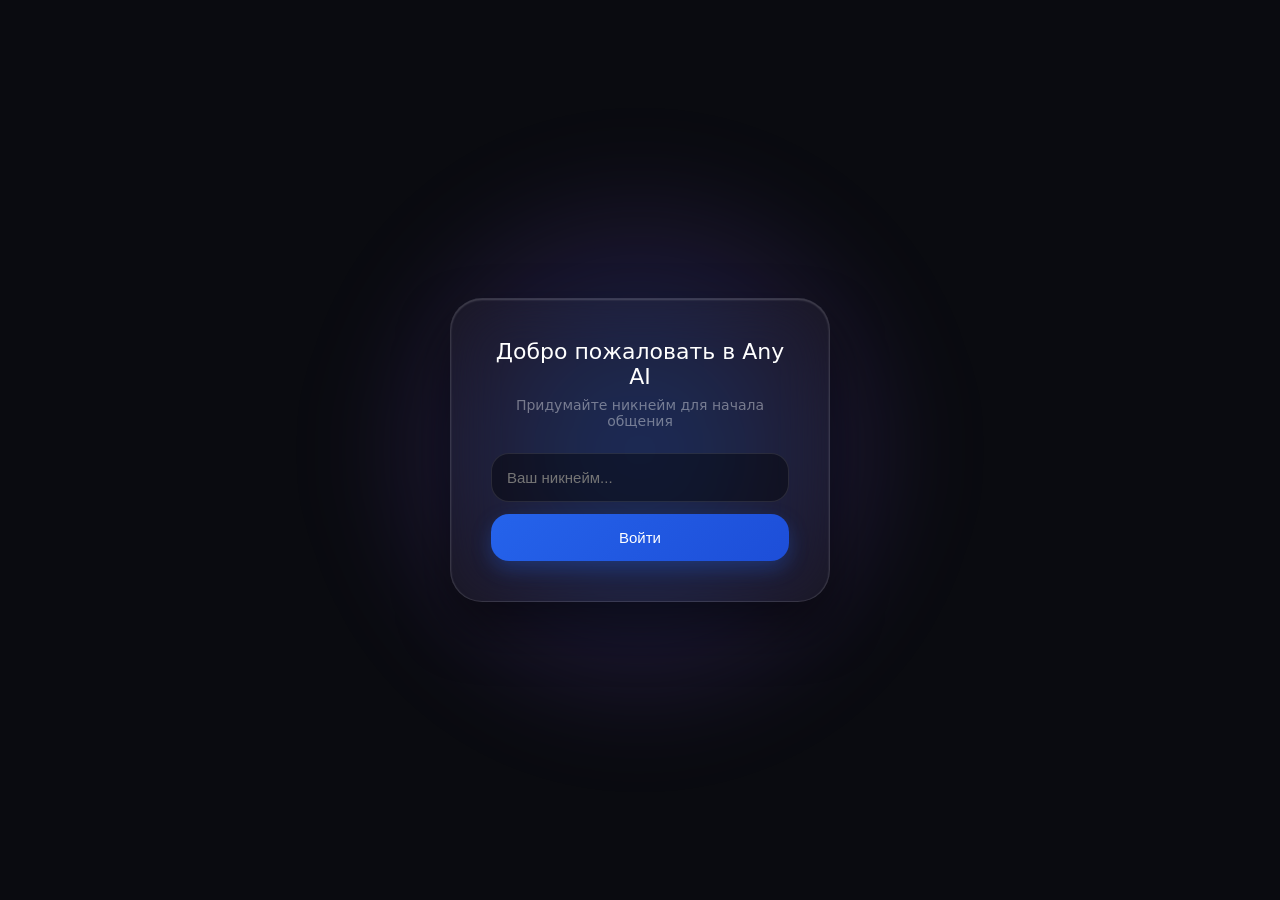
<file: index.html>
<!DOCTYPE html>
<html lang="ru">
<head>
    <meta charset="UTF-8">
    <meta name="viewport" content="width=device-width, initial-scale=1.0">
    <title>Any AI — Стеклянный Чат</title>
    <link rel="stylesheet" href="style.css">
</head>
<body>

    <div class="background-glow"></div>

    <div id="auth-box" class="glass-card">
        <h2>Добро пожаловать в Any AI</h2>
        <p>Придумайте никнейм для начала общения</p>
        <div class="input-group">
            <input type="text" id="username-input" placeholder="Ваш никнейм..." autocomplete="off">
            <button id="login-btn">Войти</button>
        </div>
    </div>

    <div id="chat-box" class="main-container hidden">
        <div id="reset-session" class="reset-btn">—</div>
        
        <h1 id="welcome-title">Привет, что дальше?</h1>

        <div id="messages" class="messages-container">
            </div>

        <div class="search-bar">
            <span class="plus-icon">+</span>
            <input type="text" id="userInput" placeholder="Спросить Any AI..." autocomplete="off">
            <span class="model-badge">MicroTensor ▾</span>
            <span class="mic-icon">🎙️</span>
        </div>
    </div>

    <script src="script.js"></script>
</body>
</html>
</file>
<file: style.css>
body {
    margin: 0;
    padding: 0;
    background-color: #0a0b10;
    font-family: 'Segoe UI', system-ui, -apple-system, sans-serif;
    color: #f0f4f9;
    height: 100vh;
    display: flex;
    justify-content: center;
    align-items: center;
    overflow: hidden;
    position: relative;
}

/* Идеально круглое и мягкое неоновое свечение на фоне */
.background-glow {
    position: absolute;
    width: 600px;
    height: 600px;
    background: radial-gradient(circle, rgba(37, 99, 235, 0.35) 0%, rgba(139, 92, 246, 0.12) 45%, rgba(0,0,0,0) 70%);
    top: 50%;
    left: 50%;
    transform: translate(-50%, -50%);
    z-index: 1;
    pointer-events: none;
    border-radius: 50%; 
    filter: blur(40px);
    animation: pulseGlow 7s infinite ease-in-out;
}

@keyframes pulseGlow {
    0%, 100% { transform: translate(-50%, -50%) scale(0.85); opacity: 0.6; }
    50% { transform: translate(-50%, -50%) scale(1.15); opacity: 0.95; }
}

/* СТИЛЬ ЖИДКОГО СТЕКЛА ДЛЯ ОКНА ВХОДА */
.glass-card {
    position: relative;
    z-index: 3;
    background: rgba(255, 255, 255, 0.03);
    backdrop-filter: blur(30px);
    -webkit-backdrop-filter: blur(30px);
    border: 1px solid rgba(255, 255, 255, 0.12);
    padding: 40px;
    border-radius: 32px;
    text-align: center;
    box-shadow: 0 25px 50px rgba(0, 0, 0, 0.5), 
                inset 0 1px 2px rgba(255, 255, 255, 0.2);
    max-width: 380px;
    width: 90%;
    box-sizing: border-box;
}

.glass-card h2 { margin: 0 0 8px 0; font-size: 22px; color: #fff; font-weight: 500; }
.glass-card p { color: rgba(255, 255, 255, 0.4); font-size: 14px; margin: 0 0 24px 0; }

.input-group { display: flex; flex-direction: column; gap: 12px; }
.input-group input {
    width: 100%;
    padding: 15px;
    background: rgba(0, 0, 0, 0.4);
    border: 1px solid rgba(255, 255, 255, 0.1);
    border-radius: 18px;
    color: #fff;
    font-size: 15px;
    box-sizing: border-box;
    outline: none;
}
.input-group input:focus { border-color: #2563eb; }

.input-group button {
    padding: 15px;
    background: linear-gradient(135deg, #2563eb, #1d4ed8);
    border: none;
    border-radius: 18px;
    color: white;
    font-size: 15px;
    font-weight: 500;
    cursor: pointer;
    box-shadow: 0 8px 20px rgba(37, 99, 235, 0.3);
    transition: all 0.2s;
}
.input-group button:hover { transform: translateY(-1px); box-shadow: 0 12px 24px rgba(37, 99, 235, 0.4); }

/* ЖИДКОЕ СТЕКЛО ДЛЯ БОЛЬШОЙ ПАНЕЛИ ЧАТА */
.main-container {
    position: relative;
    z-index: 2;
    width: 90%;
    max-width: 700px;
    background: rgba(255, 255, 255, 0.02);
    backdrop-filter: blur(25px);
    -webkit-backdrop-filter: blur(25px);
    border: 1px solid rgba(255, 255, 255, 0.1);
    padding: 40px 30px;
    border-radius: 32px;
    display: flex;
    flex-direction: column;
    align-items: center;
    box-sizing: border-box;
    box-shadow: 0 30px 60px rgba(0, 0, 0, 0.4), 
                inset 0 1px 2px rgba(255, 255, 255, 0.15);
}

h1 { font-size: 32px; font-weight: 400; color: #fff; margin: 0 0 30px 0; text-shadow: 0 4px 15px rgba(0,0,0,0.4); }

/* Стеклянный круглый минус с мягким наведением */
.reset-btn {
    position: absolute;
    top: 20px;
    right: 20px;
    width: 38px;
    height: 38px;
    background: rgba(255, 255, 255, 0.05);
    backdrop-filter: blur(10px);
    -webkit-backdrop-filter: blur(10px);
    border: 1px solid rgba(255, 255, 255, 0.2);
    border-radius: 50%;
    display: flex;
    align-items: center;
    justify-content: center;
    font-size: 10px;
    cursor: pointer;
    user-select: none;
    box-shadow: 0 4px 15px rgba(0, 0, 0, 0.2);
    transition: all 0.2s;
}
.reset-btn:hover { background: rgba(239, 68, 68, 0.25); border-color: rgba(239, 68, 68, 0.5); }

/* Стилизация строки ввода чата */
.search-bar {
    width: 100%;
    background: rgba(0, 0, 0, 0.3);
    border-radius: 24px; 
    padding: 6px 18px;
    display: flex;
    align-items: center;
    box-sizing: border-box;
    border: 1px solid rgba(255, 255, 255, 0.08);
}

.search-bar input { flex: 1; background: transparent; border: none; color: #fff; font-size: 16px; padding: 12px 6px; outline: none; }
.search-bar input::placeholder { color: rgba(255, 255, 255, 0.35); }

.plus-icon, .mic-icon { color: rgba(255, 255, 255, 0.5); font-size: 20px; cursor: pointer; }
.plus-icon { font-size: 24px; margin-right: 8px; }
.mic-icon { margin-left: 12px; font-size: 16px; }

.model-badge {
    color: rgba(255, 255, 255, 0.6); font-size: 12px; 
    background: rgba(255, 255, 255, 0.04);
    border: 1px solid rgba(255, 255, 255, 0.1); 
    padding: 5px 12px; border-radius: 16px; white-space: nowrap;
}

/* Сетка сообщений */
.messages-container { width: 100%; max-height: 45vh; overflow-y: auto; margin-bottom: 25px; display: flex; flex-direction: column; gap: 16px; }
.hidden { display: none !important; }

.msg { padding: 12px 18px; border-radius: 20px; max-width: 85%; font-size: 15px; line-height: 1.5; }
.user { background: rgba(255, 255, 255, 0.06); border: 1px solid rgba(255, 255, 255, 0.08); align-self: flex-end; }
.ai { align-self: flex-start; color: #e3e3e3; padding-left: 0; }
</file>
